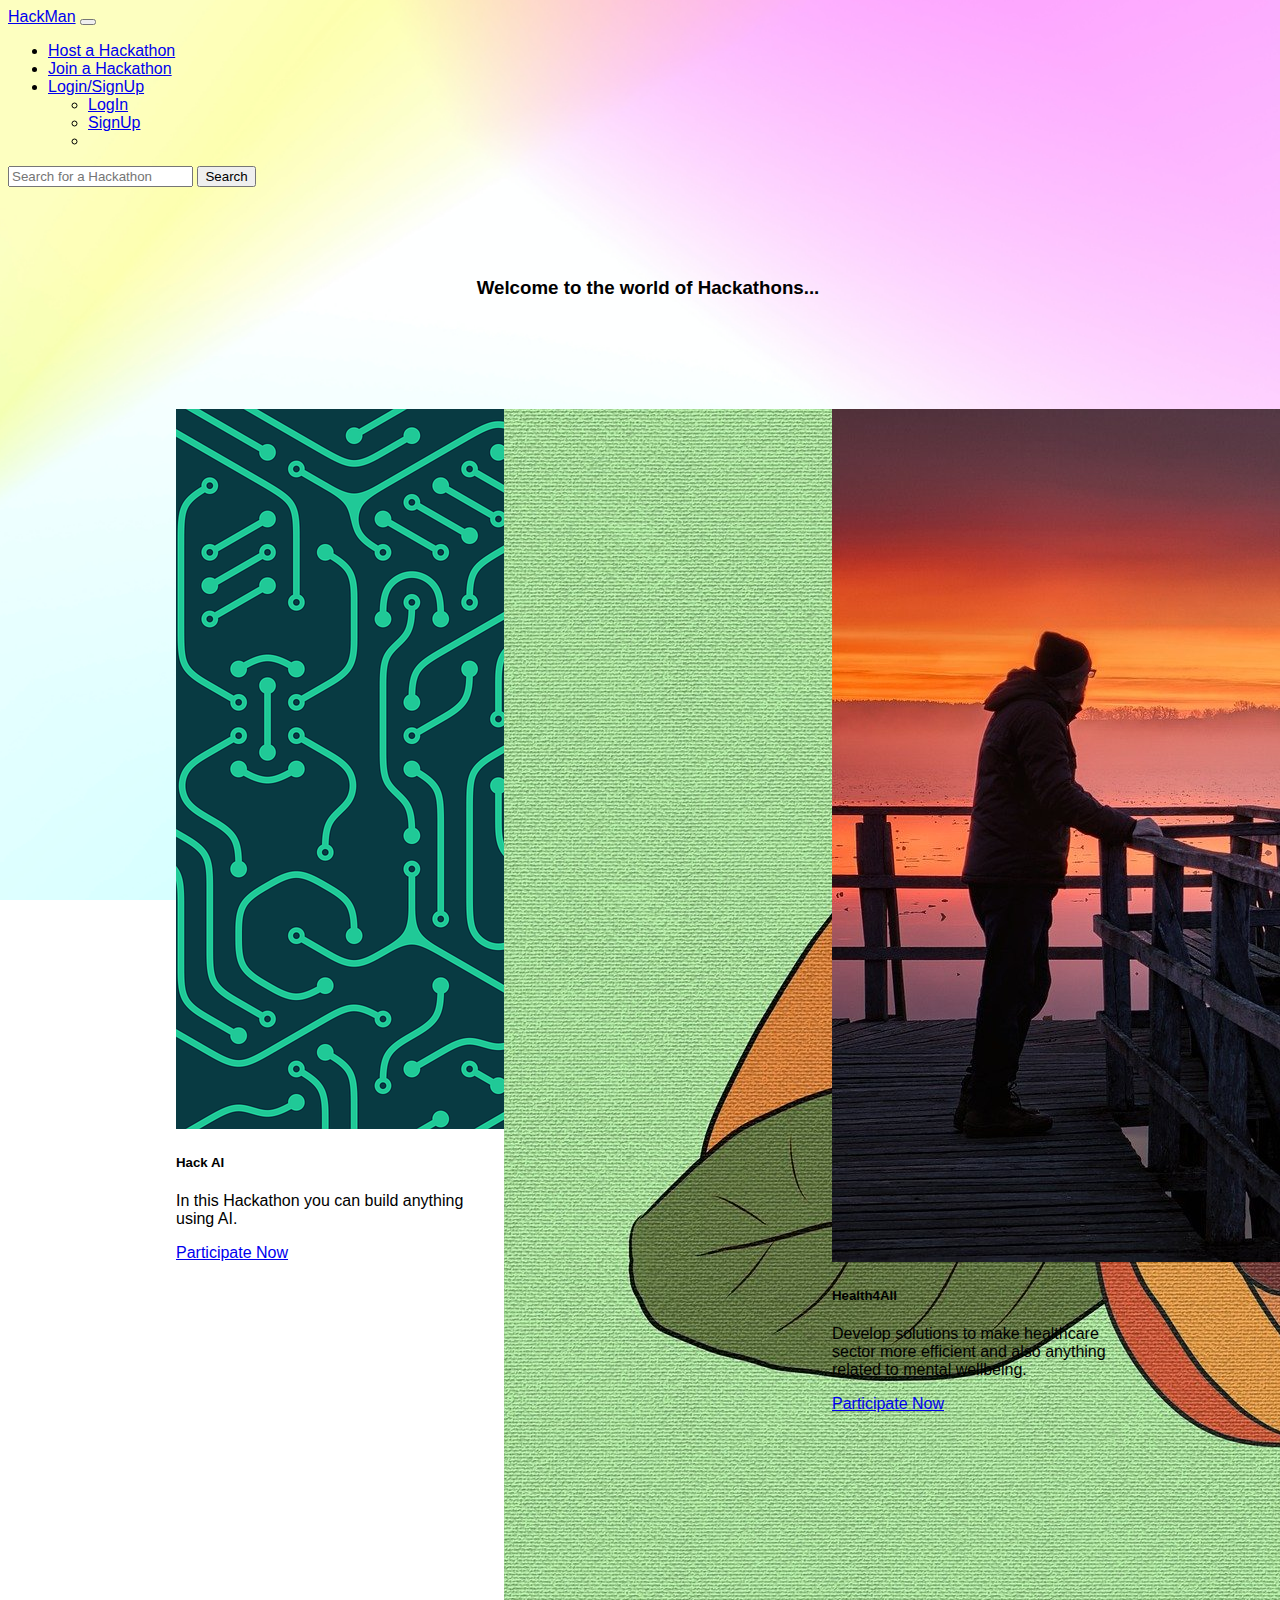
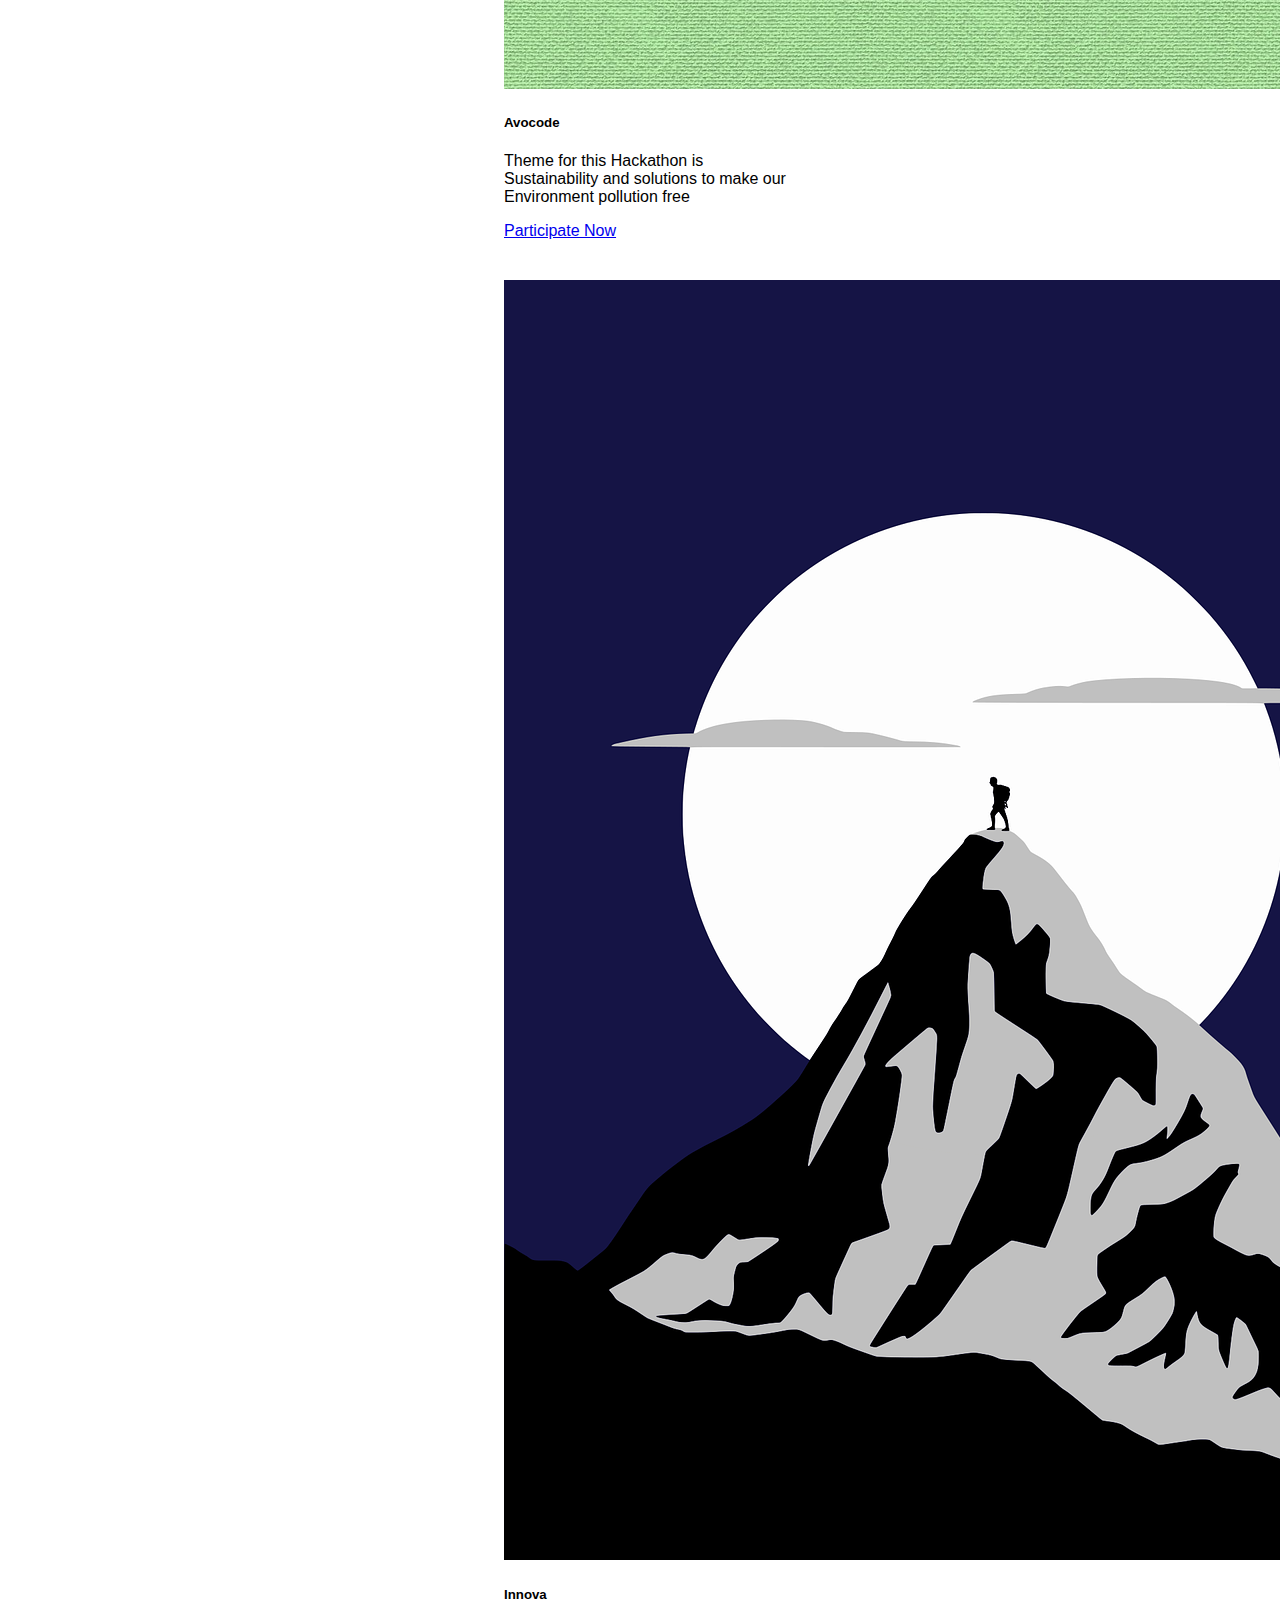
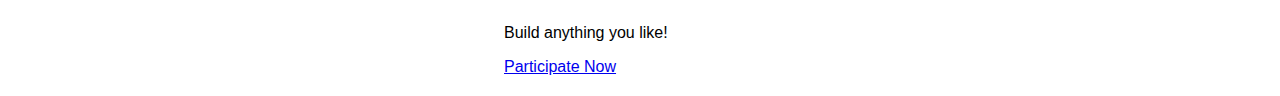
<file: index.html>
<!DOCTYPE html>
<html lang="en">

<head>
  <meta charset="UTF-8">
  <meta name="viewport" content="width=device-width, initial-scale=1.0">
  <title>HackMan</title>
  <link href="https://cdn.jsdelivr.net/npm/bootstrap@5.3.0/dist/css/bootstrap.min.css" rel="stylesheet"
    integrity="sha384-9ndCyUaIbzAi2FUVXJi0CjmCapSmO7SnpJef0486qhLnuZ2cdeRhO02iuK6FUUVM" crossorigin="anonymous">
  <link rel="stylesheet" href="style.css">
</head>

<body>
  <nav class="navbar navbar-expand-lg bg-body-tertiary">
    <div class="container-fluid">
      <a class="navbar-brand" href="index.html">HackMan</a>
      <button class="navbar-toggler" type="button" data-bs-toggle="collapse" data-bs-target="#navbarSupportedContent"
        aria-controls="navbarSupportedContent" aria-expanded="false" aria-label="Toggle navigation">
        <span class="navbar-toggler-icon"></span>
      </button>
      <div class="collapse navbar-collapse" id="navbarSupportedContent">
        <ul class="navbar-nav me-auto mb-2 mb-lg-0">
          <li class="nav-item">
            <a class="nav-link" aria-current="page" href="host.html">Host a Hackathon</a>
          </li>
          <li class="nav-item">
            <a class="nav-link" href="#">Join a Hackathon</a>
          </li>
          <li class="nav-item dropdown">
            <a class="nav-link dropdown-toggle" href="index.html" role="button" data-bs-toggle="dropdown" aria-expanded="false">
              Login/SignUp
            </a>
            <ul class="dropdown-menu">
              <li><a class="dropdown-item" href="login.html">LogIn</a></li>
              <li><a class="dropdown-item" href="signup.html">SignUp</a></li>
              <li>
            </ul>
          </li>
        </ul>
        <form class="d-flex" role="search">
          <input class="form-control me-2" type="search" placeholder="Search for a Hackathon" aria-label="Search">
          <button class="btn btn-outline-success" type="submit">Search</button>
        </form>
      </div>
    </div>
  </nav>
  <main>
    <h3>Welcome to the world of Hackathons...</h3>
    <div class="container">
      <!-- Content here -->
      <div class="card" style="width: 18rem;">
        <img src="img1.png" class="card-img-top" alt="...">
        <div class="card-body">
          <h5 class="card-title">Hack AI</h5>
          <p class="card-text">In this Hackathon you can build anything using AI.</p>
          <a href="#" class="btn btn-primary">Participate Now</a>
        </div>
      </div>
      <div class="card" style="width: 18rem;">
        <img src="img2.jpg" class="card-img-top" alt="...">
        <div class="card-body">
          <h5 class="card-title">Avocode</h5>
          <p class="card-text">Theme for this Hackathon is Sustainability and solutions to make our Environment pollution free</p>
          <a href="#" class="btn btn-primary">Participate Now</a>
        </div>
      </div>
      <div class="card" style="width: 18rem;">
        <img src="img3.jpg" class="card-img-top" alt="...">
        <div class="card-body">
          <h5 class="card-title">Health4All</h5>
          <p class="card-text">Develop solutions to make healthcare sector more efficient and also anything related to mental wellbeing.</p>
          <a href="#" class="btn btn-primary">Participate Now</a>
        </div>
      </div>
      <div class="card" style="width: 18rem;">
        <img src="img4.png" class="card-img-top" alt="...">
        <div class="card-body">
          <h5 class="card-title">Innova</h5>
          <p class="card-text">Build anything you like!</p>
          <a href="#" class="btn btn-primary">Participate Now</a>
        </div>
      </div>
    </div>
  </main>
  <script src="https://cdn.jsdelivr.net/npm/bootstrap@5.3.0/dist/js/bootstrap.bundle.min.js"
    integrity="sha384-geWF76RCwLtnZ8qwWowPQNguL3RmwHVBC9FhGdlKrxdiJJigb/j/68SIy3Te4Bkz"
    crossorigin="anonymous"></script>
</body>

</html>
</file>
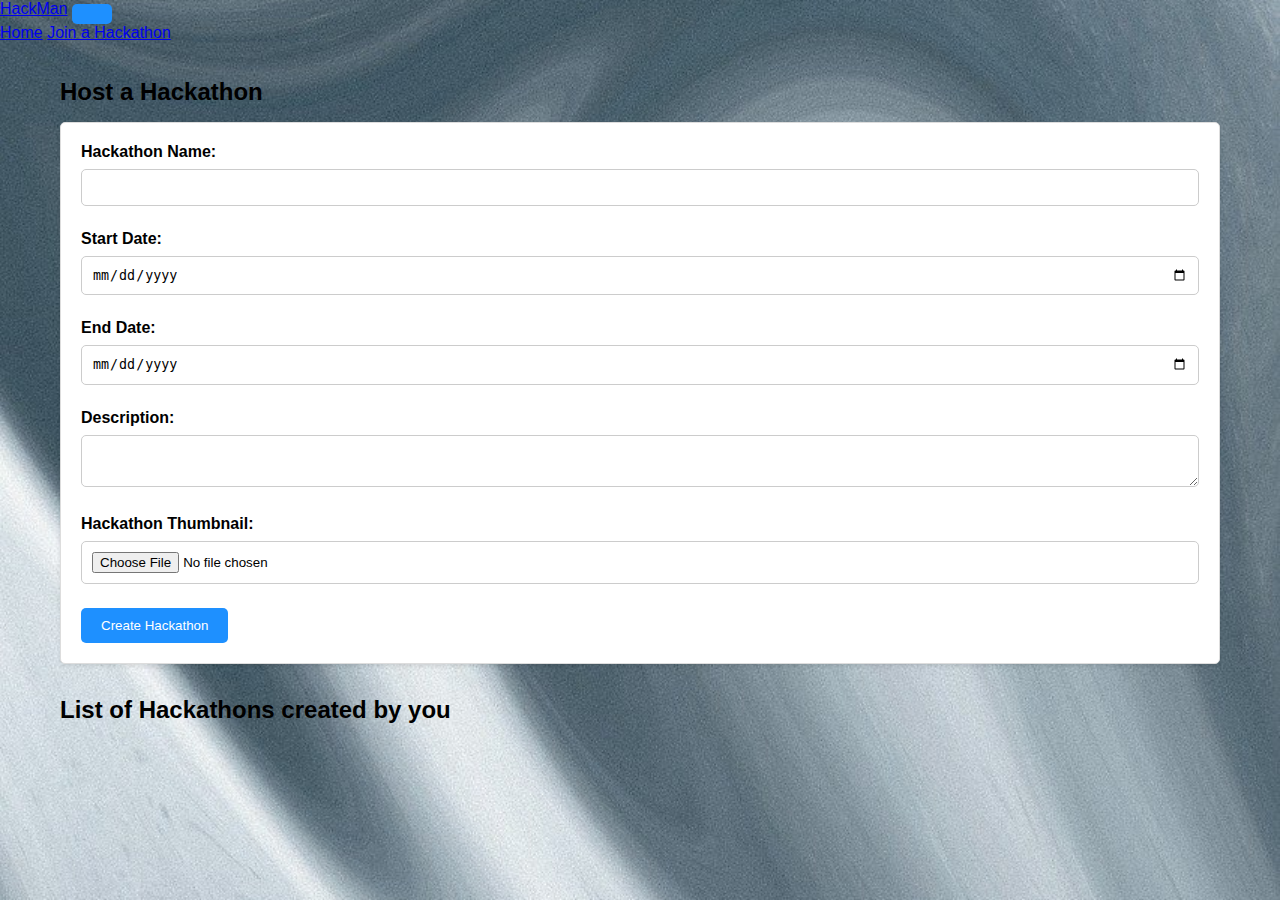
<file: host.html>
<!DOCTYPE html>
<html lang="en">

<head>
    <meta charset="UTF-8">
    <meta name="viewport" content="width=device-width, initial-scale=1.0">
    <title>Hackathon Management</title>
    <link rel="stylesheet" href="stylehost.css">
    <link href="https://cdn.jsdelivr.net/npm/bootstrap@5.3.0/dist/css/bootstrap.min.css" rel="stylesheet"
    integrity="sha384-9ndCyUaIbzAi2FUVXJi0CjmCapSmO7SnpJef0486qhLnuZ2cdeRhO02iuK6FUUVM" crossorigin="anonymous">
</head>

<body>
    <nav class="navbar navbar-expand-lg bg-body-tertiary">
        <div class="container-fluid">
            <a class="navbar-brand" href="#">HackMan</a>
            <button class="navbar-toggler" type="button" data-bs-toggle="collapse" data-bs-target="#navbarNavAltMarkup"
                aria-controls="navbarNavAltMarkup" aria-expanded="false" aria-label="Toggle navigation">
                <span class="navbar-toggler-icon"></span>
            </button>
            <div class="collapse navbar-collapse" id="navbarNavAltMarkup">
                <div class="navbar-nav">
                    <a class="nav-link" href="index.html">Home</a>
                    <a class="nav-link" href="index.html">Join a Hackathon</a>
                </div>
            </div>
        </div>
    </nav>
    <main>
        <div class="container">
            <section id="create-hackathon">
                <h2>Host a Hackathon</h2>
                <form id="hackathon-form">
                    <div class="form-group">
                        <label for="hackathon-name">Hackathon Name:</label>
                        <input type="text" id="hackathon-name" required>
                    </div>

                    <div class="form-group">
                        <label for="start-date">Start Date:</label>
                        <input type="date" id="start-date" required>
                    </div>

                    <div class="form-group">
                        <label for="end-date">End Date:</label>
                        <input type="date" id="end-date" required>
                    </div>

                    <div class="form-group">
                        <label for="description">Description:</label>
                        <textarea id="description" required></textarea>
                    </div>

                    <div class="form-group">
                        <label for="thumbnail">Hackathon Thumbnail:</label>
                        <input type="file" id="thumbnail" accept="image/*">
                    </div>

                    <button type="submit">Create Hackathon</button>
                </form>
            </section>

            <section id="hackathons-list">
                <h2>List of Hackathons created by you</h2>
                <ul id="hackathon-list">
                    <!-- Hackathons will be dynamically added here -->
                </ul>
            </section>
        </div>
    </main>

    <script src="script.js"></script>
    <script src="https://cdn.jsdelivr.net/npm/bootstrap@5.3.0/dist/js/bootstrap.bundle.min.js"
    integrity="sha384-geWF76RCwLtnZ8qwWowPQNguL3RmwHVBC9FhGdlKrxdiJJigb/j/68SIy3Te4Bkz"
    crossorigin="anonymous"></script>
</body>

</html>
</file>
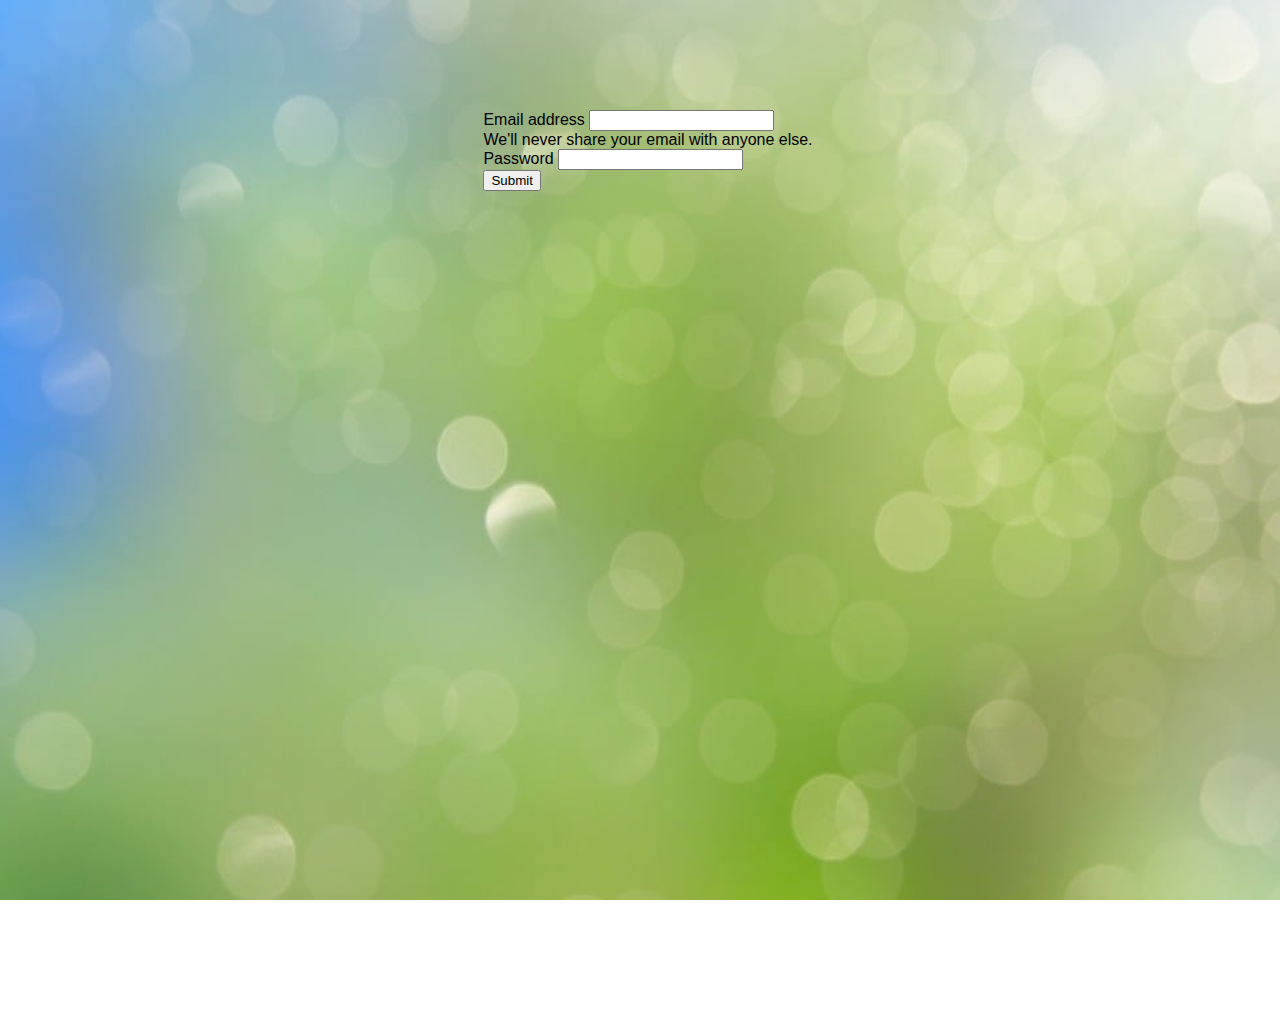
<file: login.html>
<!DOCTYPE html>
<html lang="en">

<head>
  <meta charset="UTF-8">
  <meta name="viewport" content="width=device-width, initial-scale=1.0">
  <title>LogIn</title>
  <link href="https://cdn.jsdelivr.net/npm/bootstrap@5.3.0/dist/css/bootstrap.min.css" rel="stylesheet"
    integrity="sha384-9ndCyUaIbzAi2FUVXJi0CjmCapSmO7SnpJef0486qhLnuZ2cdeRhO02iuK6FUUVM" crossorigin="anonymous">
  <link rel="stylesheet" href="stylelogin.css">
</head>

<body>
  <main>
    <div class="container">
      <form>
        <div class="mb-3">
          <label for="exampleInputEmail1" class="form-label">Email address</label>
          <input type="email" class="form-control" id="exampleInputEmail1" aria-describedby="emailHelp">
          <div id="emailHelp" class="form-text">We'll never share your email with anyone else.</div>
        </div>
        <div class="mb-3">
          <label for="exampleInputPassword1" class="form-label">Password</label>
          <input type="password" class="form-control" id="exampleInputPassword1">
        </div>
        <button type="submit" class="btn btn-primary">Submit</button>
      </form>
    </div>
  </main>
  <script src="https://cdn.jsdelivr.net/npm/bootstrap@5.3.0/dist/js/bootstrap.bundle.min.js"
    integrity="sha384-geWF76RCwLtnZ8qwWowPQNguL3RmwHVBC9FhGdlKrxdiJJigb/j/68SIy3Te4Bkz"
    crossorigin="anonymous"></script>
</body>

</html>
</file>
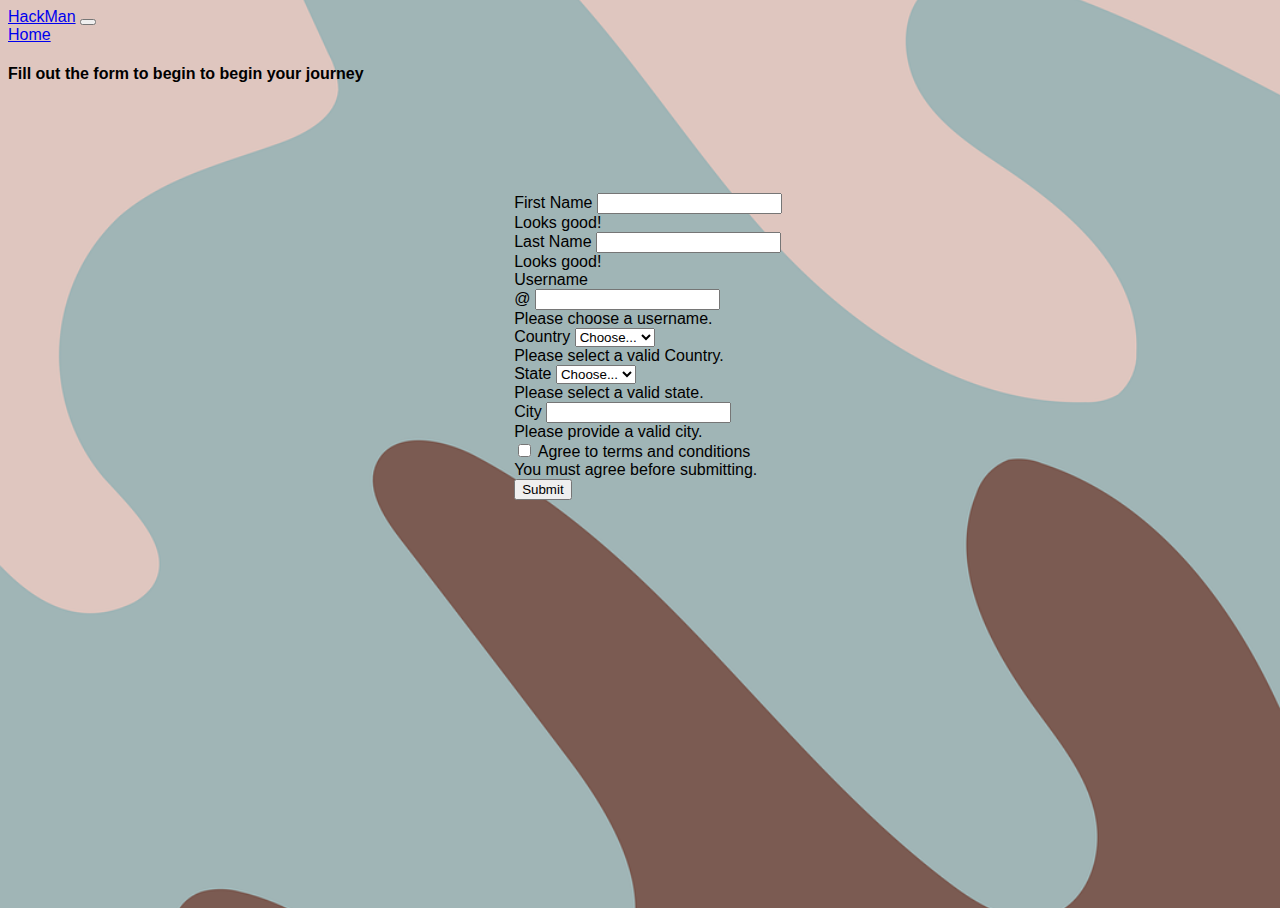
<file: signup.html>
<!DOCTYPE html>
<html lang="en">

<head>
  <meta charset="UTF-8">
  <meta name="viewport" content="width=device-width, initial-scale=1.0">
  <title>SignUp</title>
  <link href="https://cdn.jsdelivr.net/npm/bootstrap@5.3.0/dist/css/bootstrap.min.css" rel="stylesheet"
    integrity="sha384-9ndCyUaIbzAi2FUVXJi0CjmCapSmO7SnpJef0486qhLnuZ2cdeRhO02iuK6FUUVM" crossorigin="anonymous">
  <link rel="stylesheet" href="stylesignup.css">
</head>

<body>
  <nav class="navbar navbar-expand-lg bg-body-tertiary">
    <div class="container-fluid">
        <a class="navbar-brand" href="#">HackMan</a>
        <button class="navbar-toggler" type="button" data-bs-toggle="collapse" data-bs-target="#navbarNavAltMarkup"
            aria-controls="navbarNavAltMarkup" aria-expanded="false" aria-label="Toggle navigation">
            <span class="navbar-toggler-icon"></span>
        </button>
        <div class="collapse navbar-collapse" id="navbarNavAltMarkup">
            <div class="navbar-nav">
                <a class="nav-link" href="index.html">Home</a>
            </div>
        </div>
    </div>
</nav>
  <main>
    <h4>Fill out the form to begin to begin your journey</h4>
    <div class="container">
      <form class="row g-3 needs-validation" novalidate>
        <div class="col-md-4">
          <label for="validationCustom01" class="form-label">First Name</label>
          <input type="text" class="form-control" id="validationCustom01" required>
          <div class="valid-feedback">
            Looks good!
          </div>
        </div>
        <div class="col-md-4">
          <label for="validationCustom02" class="form-label">Last Name</label>
          <input type="text" class="form-control" id="validationCustom02" required>
          <div class="valid-feedback">
            Looks good!
          </div>
        </div>
        <div class="col-md-4">
          <label for="validationCustomUsername" class="form-label">Username</label>
          <div class="input-group has-validation">
            <span class="input-group-text" id="inputGroupPrepend">@</span>
            <input type="text" class="form-control" id="validationCustomUsername" aria-describedby="inputGroupPrepend"
              required>
            <div class="invalid-feedback">
              Please choose a username.
            </div>
          </div>
        </div>
        <div class="col-md-3">
          <label for="validationCustom04" class="form-label">Country</label>
          <select class="form-select" id="validationCustom04" required>
            <option selected disabled value="">Choose...</option>
            <option>...</option>
          </select>
          <div class="invalid-feedback">
            Please select a valid Country.
          </div>
        </div>
        <div class="col-md-3">
          <label for="validationCustom04" class="form-label">State</label>
          <select class="form-select" id="validationCustom04" required>
            <option selected disabled value="">Choose...</option>
            <option>...</option>
          </select>
          <div class="invalid-feedback">
            Please select a valid state.
          </div>
        </div>
        <div class="col-md-6">
          <label for="validationCustom03" class="form-label">City</label>
          <input type="text" class="form-control" id="validationCustom03" required>
          <div class="invalid-feedback">
            Please provide a valid city.
          </div>
        </div>

        <div class="col-12">
          <div class="form-check">
            <input class="form-check-input" type="checkbox" value="" id="invalidCheck" required>
            <label class="form-check-label" for="invalidCheck">
              Agree to terms and conditions
            </label>
            <div class="invalid-feedback">
              You must agree before submitting.
            </div>
          </div>
        </div>
        <div class="col-12">
          <button class="btn btn-primary" type="submit">Submit</button>
        </div>
      </form>
    </div>
  </main>
  <script src="https://cdn.jsdelivr.net/npm/bootstrap@5.3.0/dist/js/bootstrap.bundle.min.js"
    integrity="sha384-geWF76RCwLtnZ8qwWowPQNguL3RmwHVBC9FhGdlKrxdiJJigb/j/68SIy3Te4Bkz"
    crossorigin="anonymous"></script>
</body>

</html>
</file>
<file: style.css>
body, html{
  width: 100%;
  height: 100%;
  font-family: 'Gill Sans', 'Gill Sans MT', Calibri, 'Trebuchet MS', sans-serif;
  background: url("bg.jpg") no-repeat center center fixed;
  background-size: cover;
  -webkit-background-size: cover;
  -moz-background-size: cover;
  -o-background-size: cover;
}

.container{
  margin: 90px auto;
  display: flex;
  flex-wrap: wrap;
  justify-content: center;

}
h3{
  margin: 90px auto;
  display: flex;
  flex-wrap: wrap;
  justify-content: center;

}
.card{
  margin: 20px;
}
</file>
<file: stylehost.css>
* {
    box-sizing: border-box;
    margin: 0;
    padding: 0;
  }
  body, html{
    width: 100%;
    height: 100%;
    font-family: 'Gill Sans', 'Gill Sans MT', Calibri, 'Trebuchet MS', sans-serif;
    background: url("logbg.jpg") no-repeat center center fixed;
    background-size: cover;
    -webkit-background-size: cover;
    -moz-background-size: cover;
    -o-background-size: cover;
  }
  
  
  .container {
    max-width: 1200px;
    margin: 0 auto;
    padding: 20px;
  }
  
  header {
    background-color: #1E90FF;
    color: #fff;
    text-align: center;
    padding: 1rem 0;
  }
  
  h1 {
    font-size: 2.5rem;
  }
  
  main {
    padding: 1rem 0;
  }
  
  section {
    margin-bottom: 2rem;
  }
  
  h2 {
    margin-bottom: 1rem;
  }
  
  form {
    background-color: #fff;
    border: 1px solid #ddd;
    border-radius: 5px;
    padding: 20px;
    box-shadow: 0 2px 4px rgba(0, 0, 0, 0.1);
  }
  
  .form-group {
    margin-bottom: 1.5rem;
  }
  
  label {
    display: block;
    font-weight: bold;
    margin-bottom: 0.5rem;
  }
  
  input,
  textarea {
    width: 100%;
    padding: 10px;
    border: 1px solid #ccc;
    border-radius: 5px;
  }
  
  button {
    padding: 10px 20px;
    background-color: #1E90FF;
    color: #fff;
    border: none;
    border-radius: 5px;
    cursor: pointer;
  }
  
  button:hover {
    background-color: #4169E1;
  }
  
  ul {
    list-style: none;
    padding: 0;
    margin: 0;
  }
  
  li {
    background-color: #fff;
    border: 1px solid #ddd;
    border-radius: 5px;
    padding: 20px;
    margin-bottom: 1.5rem;
    display: flex;
    align-items: center;
    box-shadow: 0 2px 4px rgba(0, 0, 0, 0.1);
  }
  
  .hackathon-thumbnail {
    width: 100px;
    height: 100px;
    border-radius: 5px;
    overflow: hidden;
    margin-right: 20px;
  }
  
  .hackathon-thumbnail img {
    width: 100%;
    height: 100%;
    object-fit: cover;
  }
  
  .hackathon-details {
    flex: 1;
  }
  
  @media (max-width: 768px) {
    li {
      flex-direction: column;
    }
  
    .hackathon-thumbnail {
      margin-right: 0;
      margin-bottom: 10px;
    }
  }
</file>
<file: stylelogin.css>
body, html{
    width: 100%;
    height: 100%;
    font-family: 'Gill Sans', 'Gill Sans MT', Calibri, 'Trebuchet MS', sans-serif;
    background: url("newbg2.jpg") no-repeat center center fixed;
    background-size: cover;
    -webkit-background-size: cover;
    -moz-background-size: cover;
    -o-background-size: cover;
  }
  .container{
    margin: 110px auto;
    display: flex;
    flex-wrap: wrap;
    justify-content: center;
  
  }
</file>
<file: stylesignup.css>
body, html{
    width: 100%;
    height: 100%;
    font-family: 'Gill Sans', 'Gill Sans MT', Calibri, 'Trebuchet MS', sans-serif;
    background: url("newbg1.png") no-repeat center center fixed;
    background-size: cover;
    -webkit-background-size: cover;
    -moz-background-size: cover;
    -o-background-size: cover;
  }
  .container{
    margin: 110px auto;
    display: flex;
    flex-wrap: wrap;
    justify-content: center;
  
  }
</file>
